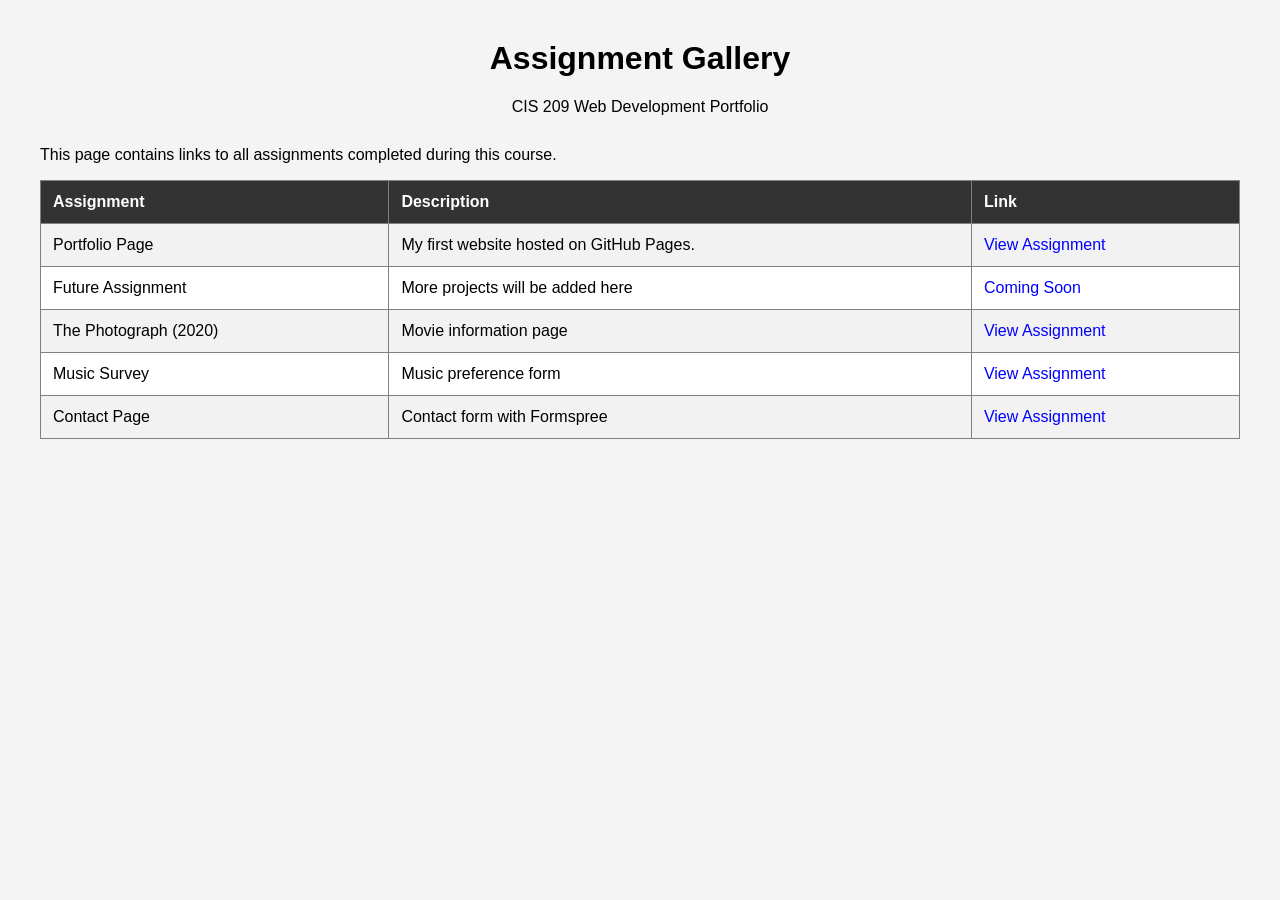
<file: index.html>
<!DOCTYPE html>
<html>
<head>
<title>CIS 209 Assignment Gallery</title>
<link rel="stylesheet" href="style.css">
</head>
<body>
<header>
<h1>Assignment Gallery</h1>
<p>CIS 209 Web Development Portfolio</p>
</header>
<p>This page contains links to all assignments completed during this course.</p>
<table border="1">
<tr>
<th>Assignment</th>
<th>Description</th>
<th>Link</th>
</tr>
<tr>
<td>Portfolio Page</td>
<td>My first website hosted on GitHub Pages.</td>
<td><a href="#">View Assignment</a></td>
</tr>
<tr>
<td>Future Assignment</td>
<td>More projects will be added here</td>
<td><a href= "#">Coming Soon</a></td>
</tr>
<tr>
<td>The Photograph (2020)</td>
<td>Movie information page</td>
<td><a href="movie.html">View Assignment</a></td>
</tr>
<tr>
<td>Music Survey</td>
<td>Music preference form</td>
<td><a href="music-survey.html">View Assignment</a></td>
</tr>
<tr>
<td>Contact Page</td>
<td>Contact form with Formspree</td>
<td><a href="contact.html">View Assignment</a></td>
</tr>
</table>
</body>
</html>
</file>
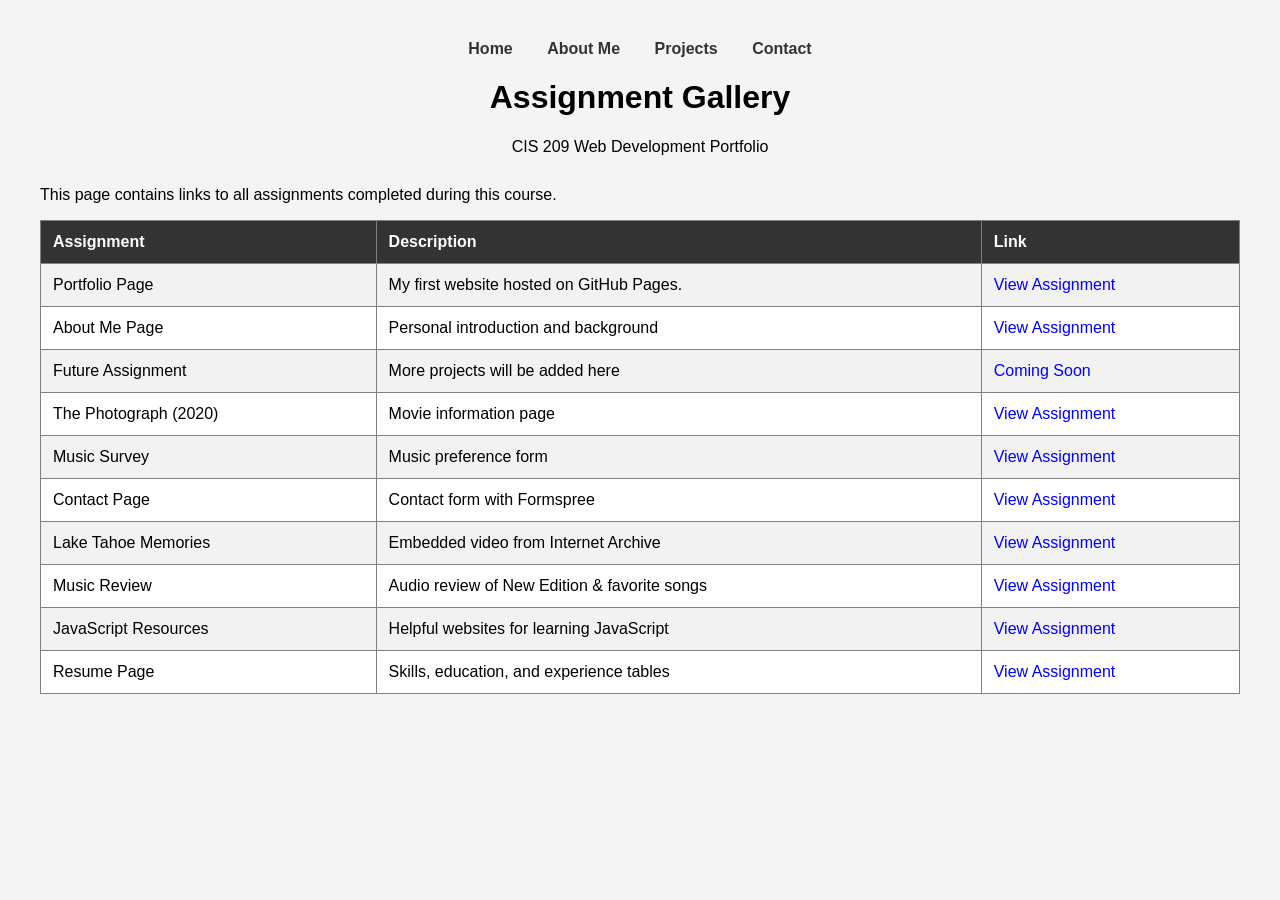
<file: gallery.html>
<!DOCTYPE html>
<html>
<head>
<title>CIS 209 Assignment Gallery</title>
<link rel="stylesheet" href="style.css">
</head>
<body>
<nav>
<ul>
<li><a href="index.html">Home</a></li>
<li><a href="about.html">About Me</a></li>
<li><a href="projects.html">Projects</a></li>
<li><a href="contact.html">Contact</a></li>
</ul>
</nav>
<header>
<h1>Assignment Gallery</h1>
<p>CIS 209 Web Development Portfolio</p>
</header>
<p>This page contains links to all assignments completed during this course.</p>
<table border="1">
<tr>
<th>Assignment</th>
<th>Description</th>
<th>Link</th>
</tr>
<tr>
<td>Portfolio Page</td>
<td>My first website hosted on GitHub Pages.</td>
<td><a href="index.html">View Assignment</a></td>
</tr>
<tr>
<td>About Me Page</td>
<td>Personal introduction and background</td>
<td><a href="about.html">View Assignment</a></td>
</tr>
<tr>
<td>Future Assignment</td>
<td>More projects will be added here</td>
<td><a href="#">Coming Soon</a></td>
</tr>
<tr>
<td>The Photograph (2020)</td>
<td>Movie information page</td>
<td><a href="movie.html">View Assignment</a></td>
</tr>
<tr>
<td>Music Survey</td>
<td>Music preference form</td>
<td><a href="music-survey.html">View Assignment</a></td>
</tr>
<tr>
<td>Contact Page</td>
<td>Contact form with Formspree</td>
<td><a href="contact.html">View Assignment</a></td>
</tr>
<tr>
<td>Lake Tahoe Memories</td>
<td>Embedded video from Internet Archive</td>
<td><a href="iframe.html">View Assignment</a></td>
</tr>
<tr>
<td>Music Review</td>
<td>Audio review of New Edition & favorite songs</td>
<td><a href="music.html">View Assignment</a></td>
</tr>
<tr>
<td>JavaScript Resources</td>
<td>Helpful websites for learning JavaScript</td>
<td><a href="javascript-resources.html">View Assignment</a></td>
</tr>
<tr>
<td>Resume Page</td>
<td>Skills, education, and experience tables</td>
<td><a href="resume.html">View Assignment</a></td>
</tr>
</table>
</body>
</html>
</file>
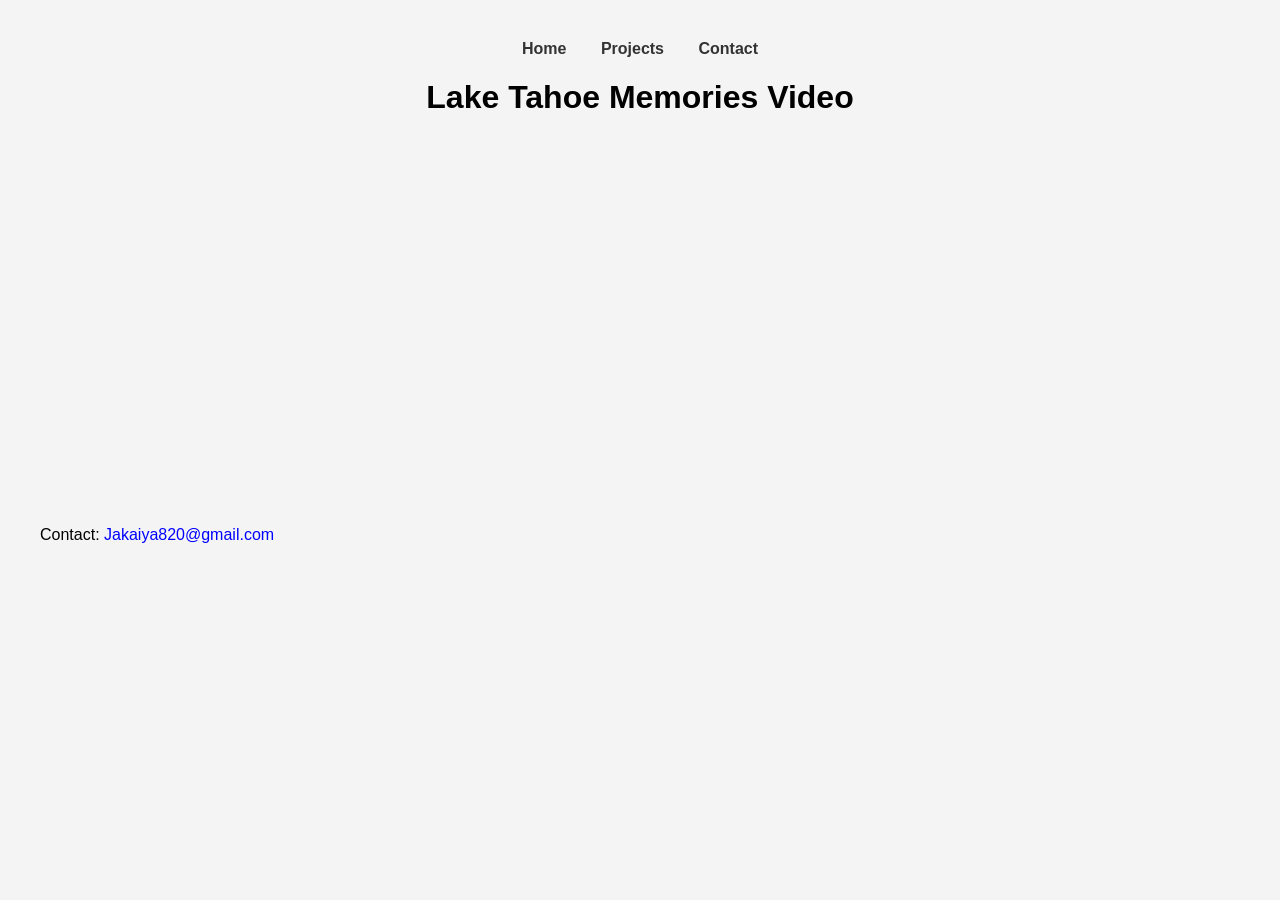
<file: iframe.html>
<!DOCTYPE html>
<html lang="en">
<head>
<meta charset="UTF-8">
<meta name="viewport" content="width=device-width, initial-scale=1.0">
<title>Lake Tahoe Memories Video</title>
<link rel="stylesheet" href="style.css">
</head>
<body>
<nav>
<ul>
<li><a href="index.html">Home</a></li>
<li><a href="projects.html">Projects</a></li>
<li><a href="contact.html">Contact</a></li>
</ul>
</nav>
<header>
<h1>Lake Tahoe Memories Video</h1>
</header>
<main>
<iframe 
src="https://archive.org/embed/lake-tahoe-memories" 
width="640" 
height="360" 
frameborder="0" 
allowfullscreen
title="Lake Tahoe Memories Video">
</iframe>
</main>
<footer>
<p>Contact: <a href="mailto:Jakaiya820@gmail.com">Jakaiya820@gmail.com</a></p>
</footer>
</body>
</html>
</file>
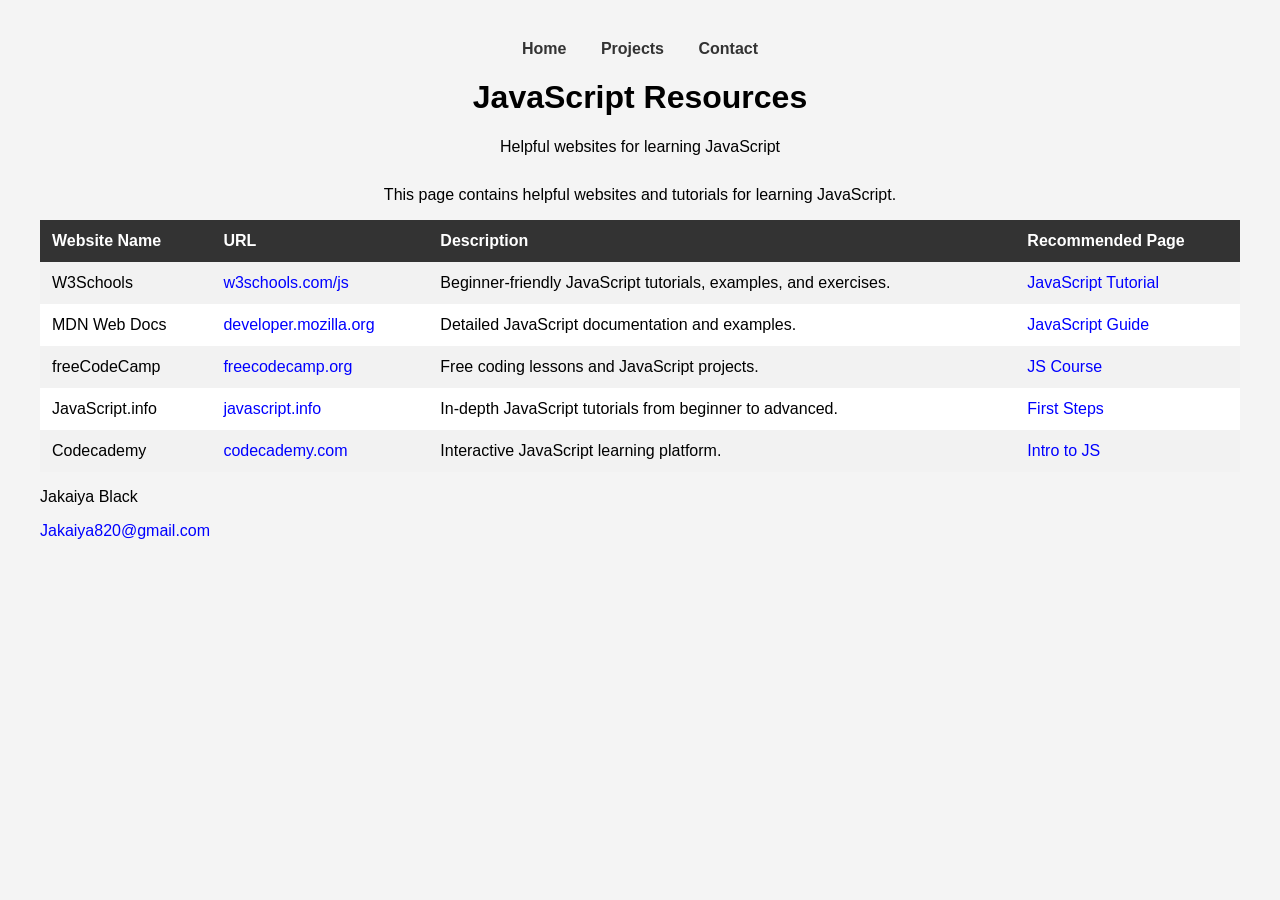
<file: javascript-resources.html>
<!DOCTYPE html>
<html lang="en">
<head>
<meta charset="UTF-8">
<meta name="viewport" content="width=device-width, initial-scale=1.0">
<title>JavaScript Resources</title>
<link rel="stylesheet" href="style.css">
</head>
<body>
<nav>
<ul>
<li><a href="index.html">Home</a></li>
<li><a href="projects.html">Projects</a></li>
<li><a href="contact.html">Contact</a></li>
</ul>
</nav>
<header>
<h1>JavaScript Resources</h1>
<p>Helpful websites for learning JavaScript</p>
</header>
<main>
<p>This page contains helpful websites and tutorials for learning JavaScript.</p>
<table class="resource-table">
<tr>
<th>Website Name</th>
<th>URL</th>
<th>Description</th>
<th>Recommended Page</th>
</tr>
<tr>
<td>W3Schools</td>
<td><a href="https://www.w3schools.com/js/" target="_blank">w3schools.com/js</a></td>
<td>Beginner-friendly JavaScript tutorials, examples, and exercises.</td>
<td><a href="https://www.w3schools.com/js/js_intro.asp" target="_blank">JavaScript Tutorial</a></td>
</tr>
<tr>
<td>MDN Web Docs</td>
<td><a href="https://developer.mozilla.org/en-US/docs/Web/JavaScript" target="_blank">developer.mozilla.org</a></td>
<td>Detailed JavaScript documentation and examples.</td>
<td><a href="https://developer.mozilla.org/en-US/docs/Learn/JavaScript" target="_blank">JavaScript Guide</a></td>
</tr>
<tr>
<td>freeCodeCamp</td>
<td><a href="https://www.freecodecamp.org/" target="_blank">freecodecamp.org</a></td>
<td>Free coding lessons and JavaScript projects.</td>
<td><a href="https://www.freecodecamp.org/learn/javascript-algorithms-and-data-structures/" target="_blank">JS Course</a></td>
</tr>
<tr>
<td>JavaScript.info</td>
<td><a href="https://javascript.info/" target="_blank">javascript.info</a></td>
<td>In-depth JavaScript tutorials from beginner to advanced.</td>
<td><a href="https://javascript.info/first-steps" target="_blank">First Steps</a></td>
</tr>
<tr>
<td>Codecademy</td>
<td><a href="https://www.codecademy.com/learn/introduction-to-javascript" target="_blank">codecademy.com</a></td>
<td>Interactive JavaScript learning platform.</td>
<td><a href="https://www.codecademy.com/learn/introduction-to-javascript" target="_blank">Intro to JS</a></td>
</tr>
</table>
</main>
<footer>
<p>Jakaiya Black</p>
<p><a href="mailto:Jakaiya820@gmail.com">Jakaiya820@gmail.com</a></p>
</footer>
</body>
</html>
</file>
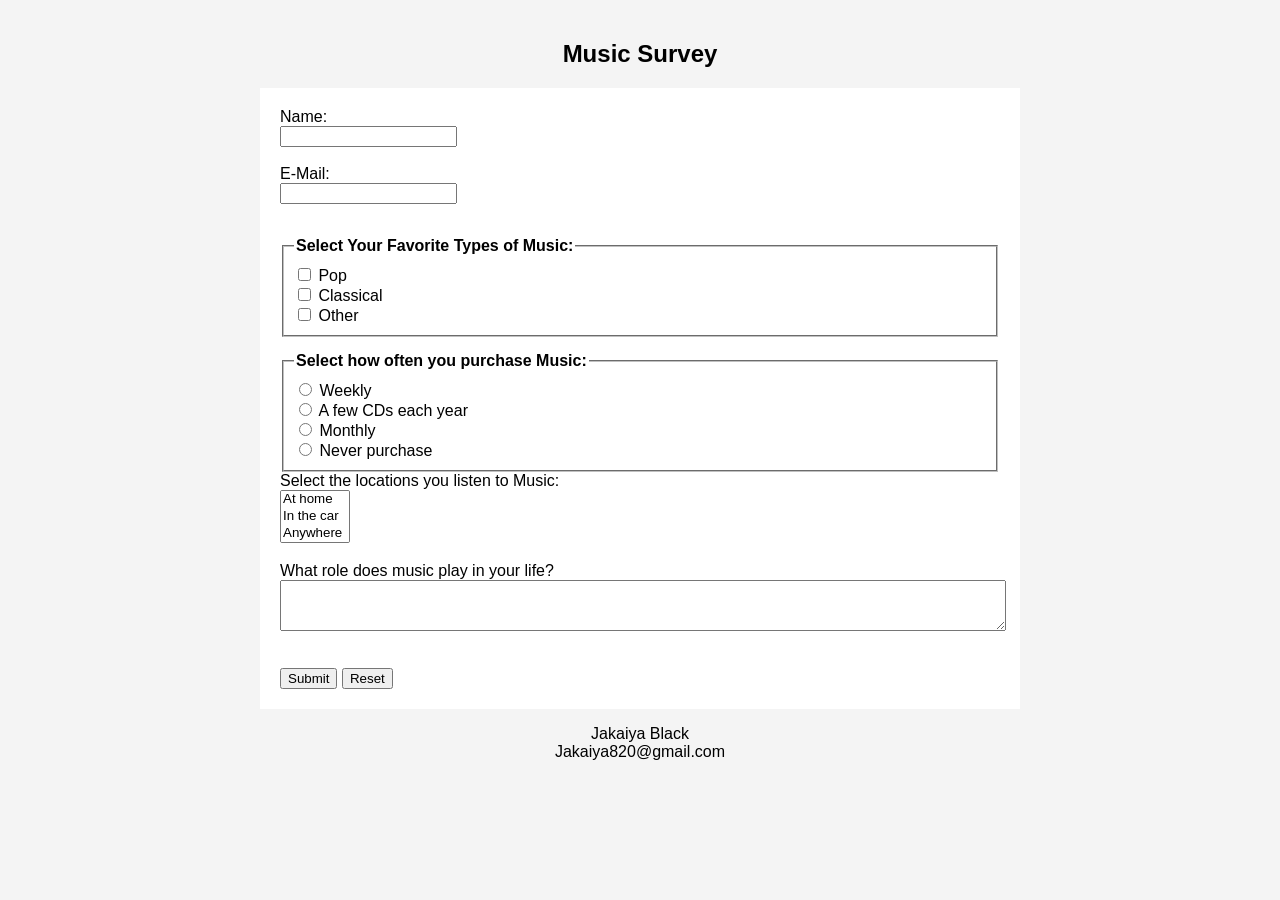
<file: music-survey.html>
<!DOCTYPE html>
<html>
<head>
<title>Music Survey</title>
<style>
body{
font-family: Arial, sans-serif;
margin:40px;
background-color:#f4f4f4;
}
h2{
text-align:center;
}
form{
background:white;
padding:20px;
width:60%;
margin:auto;
}
fieldset{
margin-top:15px;
padding:10px;
}
legend{
font-weight:bold;
}
textarea{
width:100%;
}
.buttons{
margin-top:15px;
}
</style>
</head>
<body>
<h2>Music Survey</h2>
<form action="https://formspree.io/f/xqegadlp" method="POST">
<label>Name:</label><br>
<input type="text" name="name"><br><br>
<label>E-Mail:</label><br>
<input type="email" name="email"><br><br>
<fieldset>
<legend>Select Your Favorite Types of Music:</legend>
<input type="checkbox"> Pop<br>
<input type="checkbox"> Classical<br>
<input type="checkbox"> Other<br>
</fieldset>
<fieldset>
<legend>Select how often you purchase Music:</legend>
<input type="radio" name="purchase"> Weekly<br>
<input type="radio" name="purchase"> A few CDs each year<br>
<input type="radio" name="purchase"> Monthly<br>
<input type="radio" name="purchase"> Never purchase<br>
</fieldset>
<label>Select the locations you listen to Music:</label><br>
<select size="3">
<option>At home</option>
<option>In the car</option>
<option>Anywhere</option>
<option>At the gym</option>
</select><br><br>
<label>What role does music play in your life?</label><br>
<textarea cols="60" rows="3"></textarea><br><br>
<div class="buttons">
<input type="submit" value="Submit">
<input type="reset" value="Reset">
</div>
</form>
<p style="text-align:center;">
Jakaiya Black<br>
Jakaiya820@gmail.com
</p>
</body>
</html>
</file>
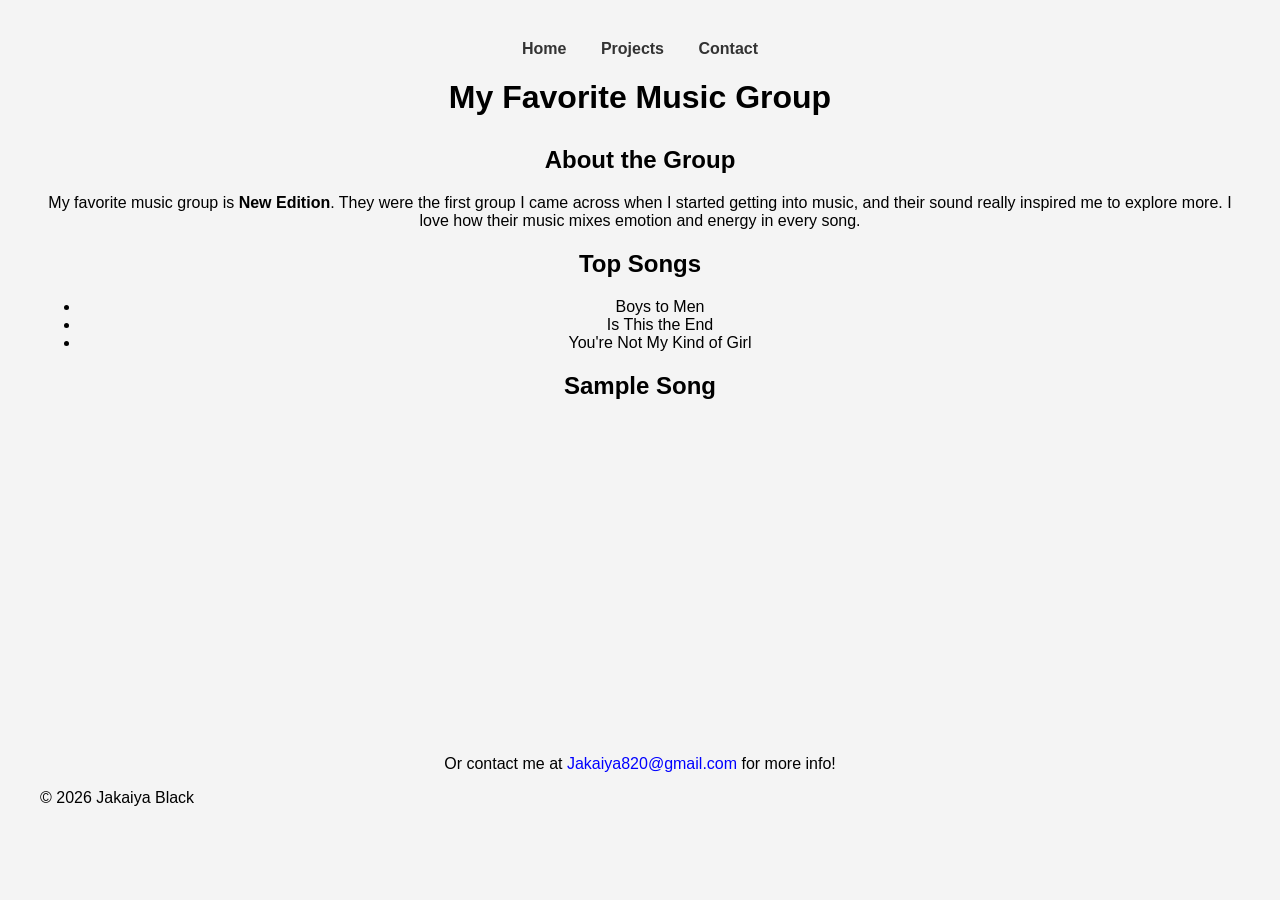
<file: music.html>
<!DOCTYPE html>
<html lang="en">
<head>
<meta charset="UTF-8">
<meta name="viewport" content="width=device-width, initial-scale=1.0">
<title>My Favorite Music Group</title>
<link rel="stylesheet" href="style.css">
</head>
<body>
<nav>
<ul>
<li><a href="index.html">Home</a></li>
<li><a href="projects.html">Projects</a></li>
<li><a href="contact.html">Contact</a></li>
</ul>
</nav>
<header>
<h1>My Favorite Music Group</h1>
</header>
<main>
<section>
<h2>About the Group</h2>
<p>My favorite music group is <strong>New Edition</strong>. They were the first group I came across when I started getting into music, and their sound really inspired me to explore more. I love how their music mixes emotion and energy in every song.</p>
</section>
<section>
<h2>Top Songs</h2>
<ul>
<li>Boys to Men</li>
<li>Is This the End</li>
<li>You're Not My Kind of Girl</li>
</ul>
</section>
<section>
<h2>Sample Song</h2>
<iframe width="560" height="315" 
src="https://www.youtube.com/embed/ZdNqF7V7t0E" 
title="New Edition - Boys to Men" 
frameborder="0" 
allowfullscreen>
</iframe>
<p>Or contact me at <a href="mailto:Jakaiya820@gmail.com">Jakaiya820@gmail.com</a> for more info!</p>
</section>
</main>
<footer>
<p>&copy; 2026 Jakaiya Black</p>
</footer>
</body>
</html>
</file>
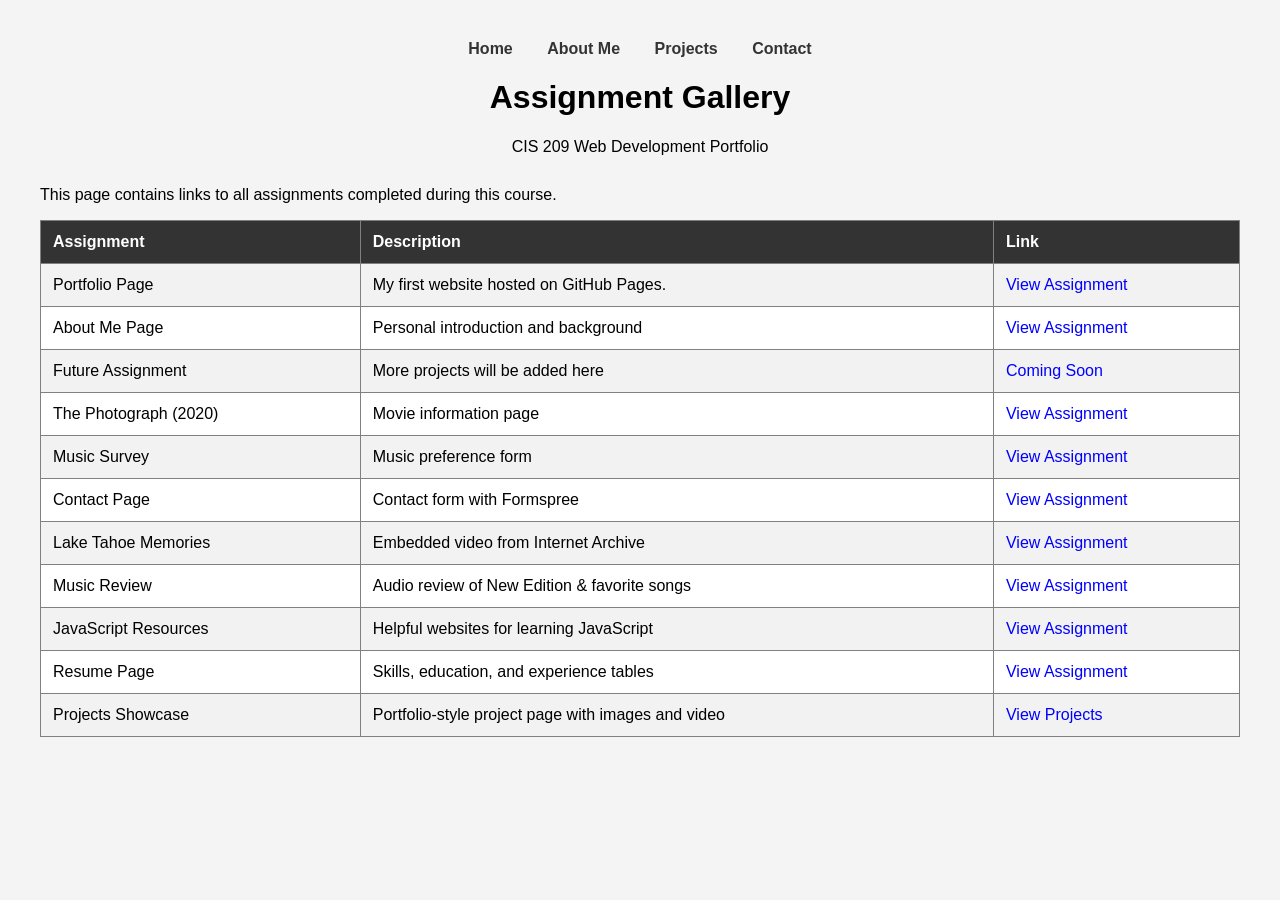
<file: projects.html>
<!DOCTYPE html>
<html>
<head>
<title>CIS 209 Assignment Gallery</title>
<link rel="stylesheet" href="style.css">
</head>
<body>
<nav>
<ul>
<li><a href="index.html">Home</a></li>
<li><a href="about.html">About Me</a></li>
<li><a href="projects.html">Projects</a></li>
<li><a href="contact.html">Contact</a></li>
</ul>
</nav>
<header>
<h1>Assignment Gallery</h1>
<p>CIS 209 Web Development Portfolio</p>
</header>
<p>This page contains links to all assignments completed during this course.</p>
<table border="1">
<tr>
<th>Assignment</th>
<th>Description</th>
<th>Link</th>
</tr>
<tr>
<td>Portfolio Page</td>
<td>My first website hosted on GitHub Pages.</td>
<td><a href="index.html">View Assignment</a></td>
</tr>
<tr>
<td>About Me Page</td>
<td>Personal introduction and background</td>
<td><a href="about.html">View Assignment</a></td>
</tr>
<tr>
<td>Future Assignment</td>
<td>More projects will be added here</td>
<td><a href="#">Coming Soon</a></td>
</tr>
<tr>
<td>The Photograph (2020)</td>
<td>Movie information page</td>
<td><a href="movie.html">View Assignment</a></td>
</tr>
<tr>
<td>Music Survey</td>
<td>Music preference form</td>
<td><a href="music-survey.html">View Assignment</a></td>
</tr>
<tr>
<td>Contact Page</td>
<td>Contact form with Formspree</td>
<td><a href="contact.html">View Assignment</a></td>
</tr>
<tr>
<td>Lake Tahoe Memories</td>
<td>Embedded video from Internet Archive</td>
<td><a href="iframe.html">View Assignment</a></td>
</tr>
<tr>
<td>Music Review</td>
<td>Audio review of New Edition & favorite songs</td>
<td><a href="music.html">View Assignment</a></td>
</tr>
<tr>
<td>JavaScript Resources</td>
<td>Helpful websites for learning JavaScript</td>
<td><a href="javascript-resources.html">View Assignment</a></td>
</tr>
<tr>
<td>Resume Page</td>
<td>Skills, education, and experience tables</td>
<td><a href="resume.html">View Assignment</a></td>
</tr>
<tr>
<td>Projects Showcase</td>
<td>Portfolio-style project page with images and video</td>
<td><a href="projects2.html">View Projects</a></td>
</tr>
</table>
</body>
</html>
</file>
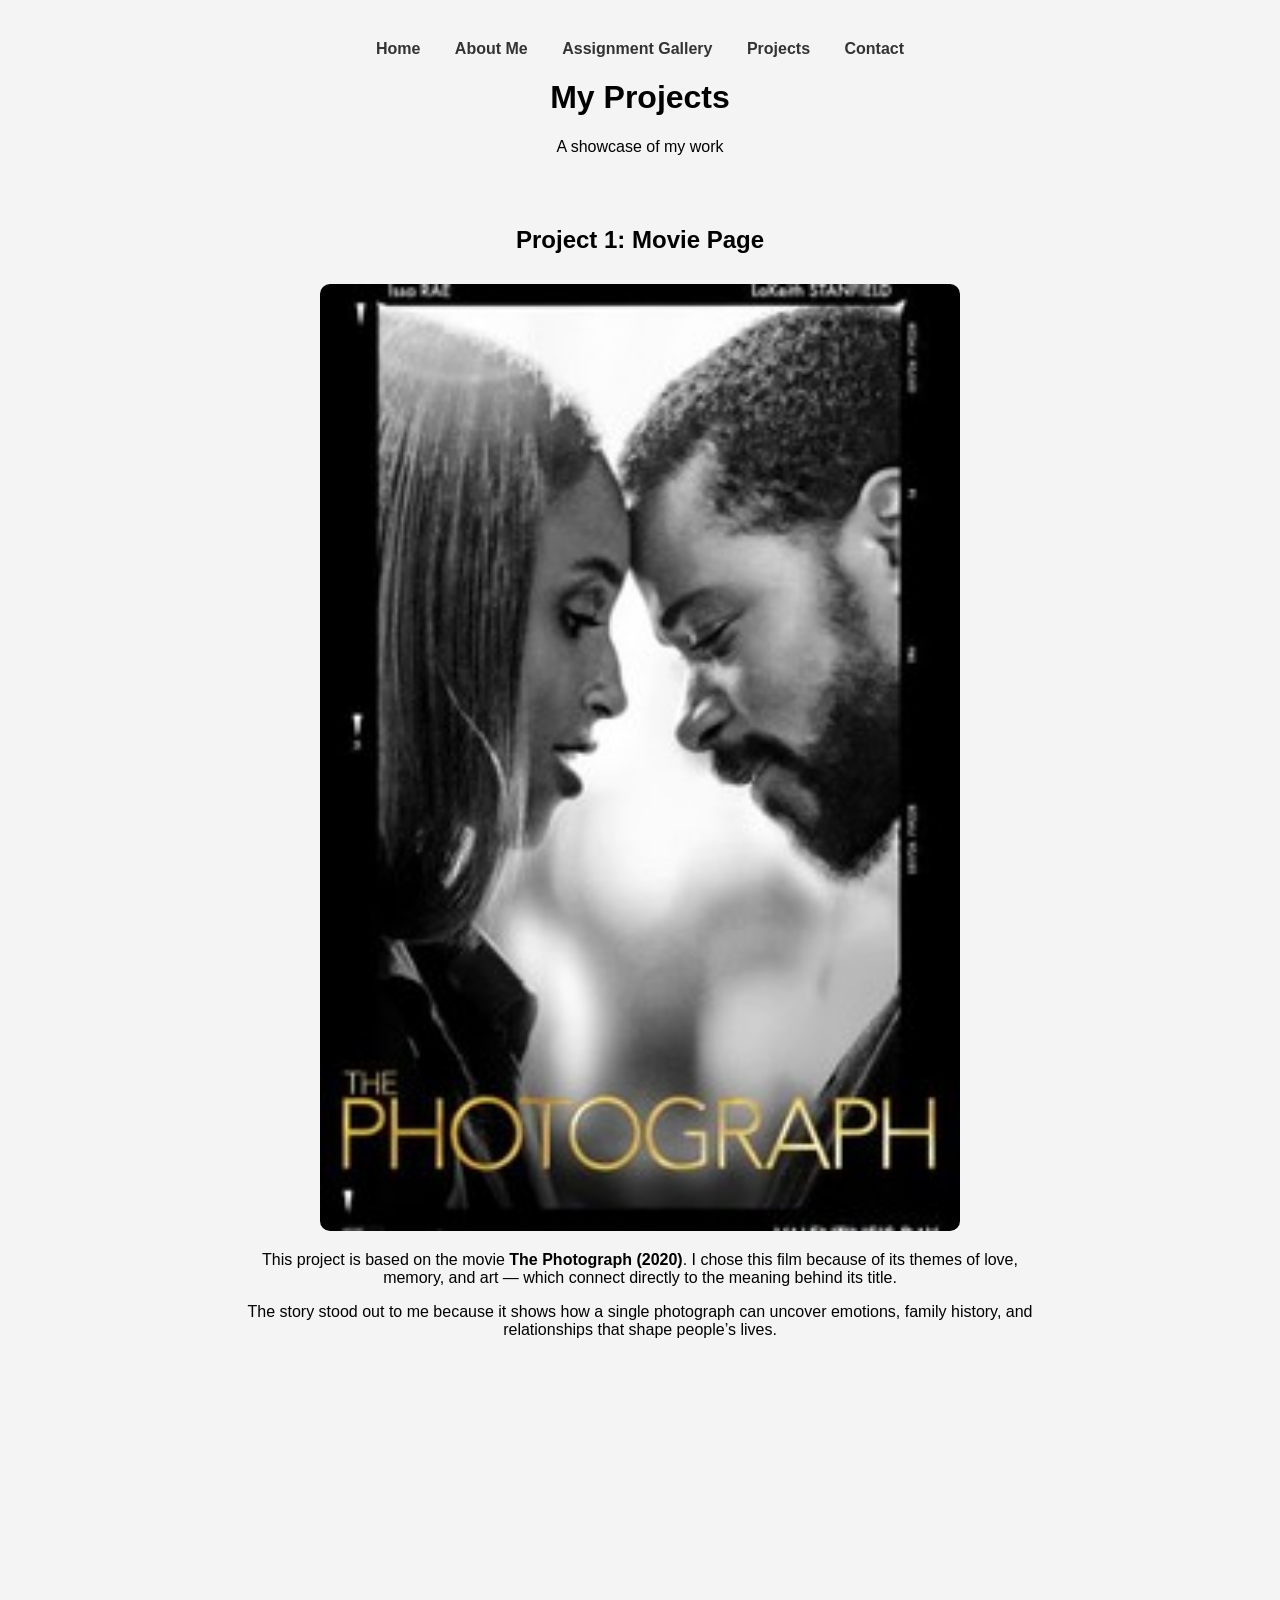
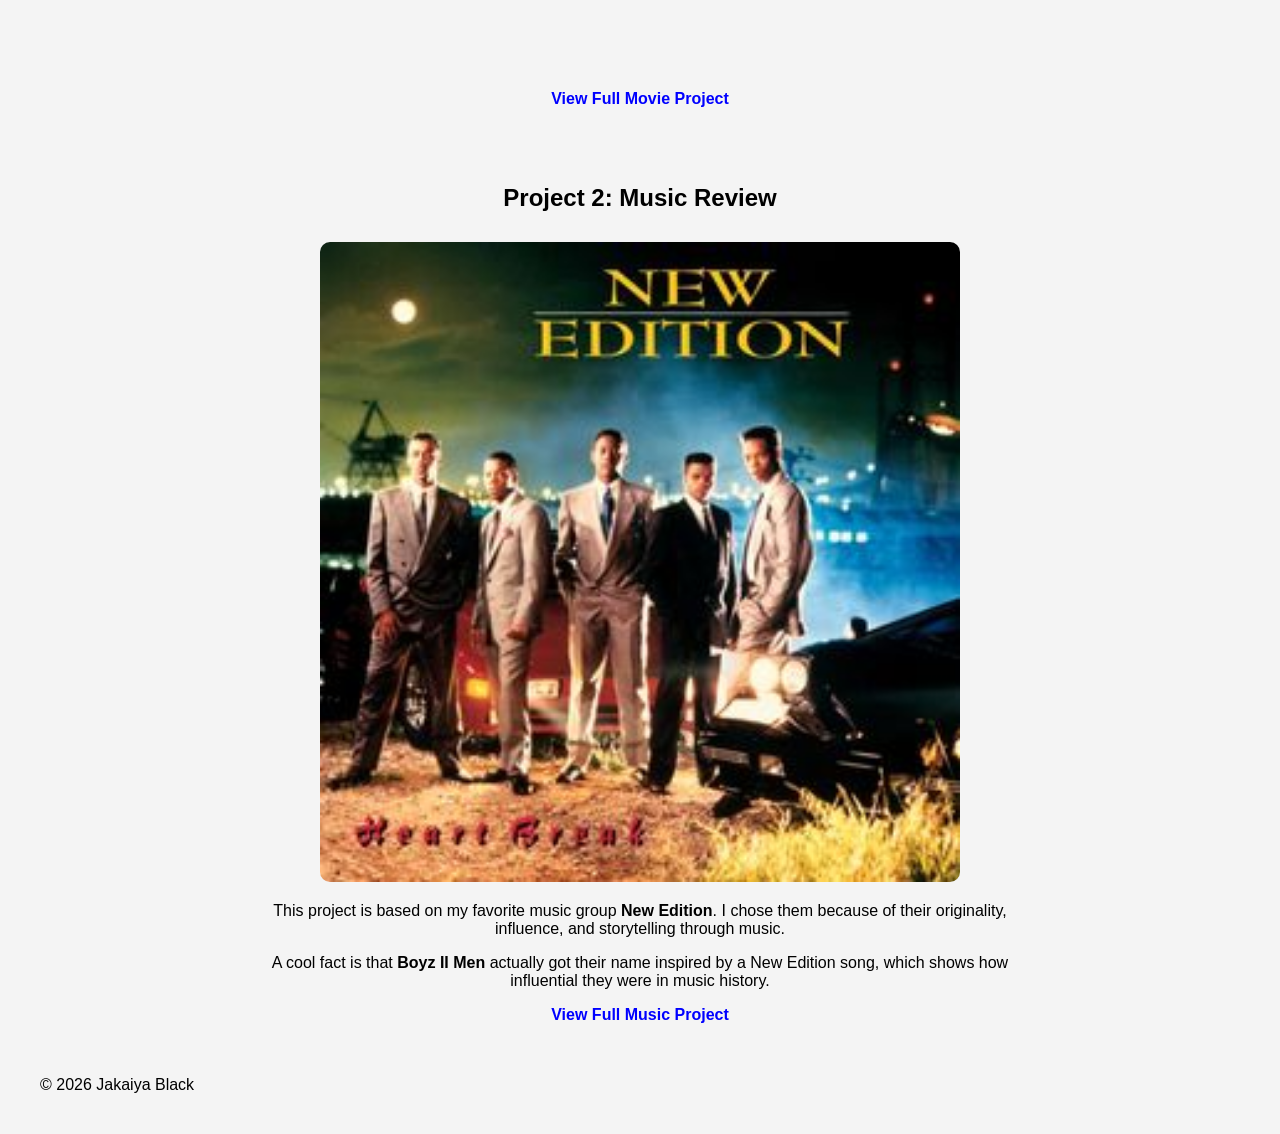
<file: projects2.html>
<!DOCTYPE html>
<html lang="en">
<head>
<meta charset="UTF-8">
<meta name="viewport" content="width=device-width, initial-scale=1.0">
<title>Projects Showcase</title>
<link rel="stylesheet" href="style.css">
</head>
<body>
<nav>
<ul>
<li><a href="index.html">Home</a></li>
<li><a href="about.html">About Me</a></li>
<li><a href="projects.html">Assignment Gallery</a></li>
<li><a href="projects2.html">Projects</a></li>
<li><a href="contact.html">Contact</a></li>
</ul>
</nav>
<header>
<h1>My Projects</h1>
<p>A showcase of my work</p>
</header>
<main>
<!-- PROJECT 1 -->
<section class="project">
<h2>Project 1: Movie Page</h2>
<img src="thephotograph.cHJkLWVtcy1hc3NldHMvbW92aWVzLzllZTQ3ODI4LWM3ZDYtNGI1Zi1iM2M5LWIwNzY5YjMzNDA1Zi53ZWJw" 
alt="The Photograph Movie Poster" 
class="project-img">
<p>
This project is based on the movie <strong>The Photograph (2020)</strong>. 
I chose this film because of its themes of love, memory, and art — which connect directly to the meaning behind its title.
</p>
<p>
The story stood out to me because it shows how a single photograph can uncover emotions, family history, and relationships that shape people’s lives.
</p>
<!-- MOVIE TRAILER (kept but visually grouped) -->
<div>
<iframe 
class="project-video"
src="https://www.youtube.com/embed/BZulYPti89M?si=dDe_P4SQVjFxL0ft"
title="The Photograph Trailer"
frameborder="0"
allowfullscreen>
</iframe>
</div>
<p>
<a href="movie.html"><strong>View Full Movie Project</strong></a>
</p>
</section>
<!-- PROJECT 2 -->
<section class="project">
<h2>Project 2: Music Review</h2>
<img src="boystomen.jpg" 
alt="New Edition Album Cover" 
class="project-img">
<p>
This project is based on my favorite music group <strong>New Edition</strong>. 
I chose them because of their originality, influence, and storytelling through music.
</p>
<p>
A cool fact is that <strong>Boyz II Men</strong> actually got their name inspired by a New Edition song, which shows how influential they were in music history.
</p>
<p>
<a href="music.html"><strong>View Full Music Project</strong></a>
</p>
</section>
</main>
<footer>
<p>&copy; 2026 Jakaiya Black</p>
</footer>
</body>
</html>
</file>
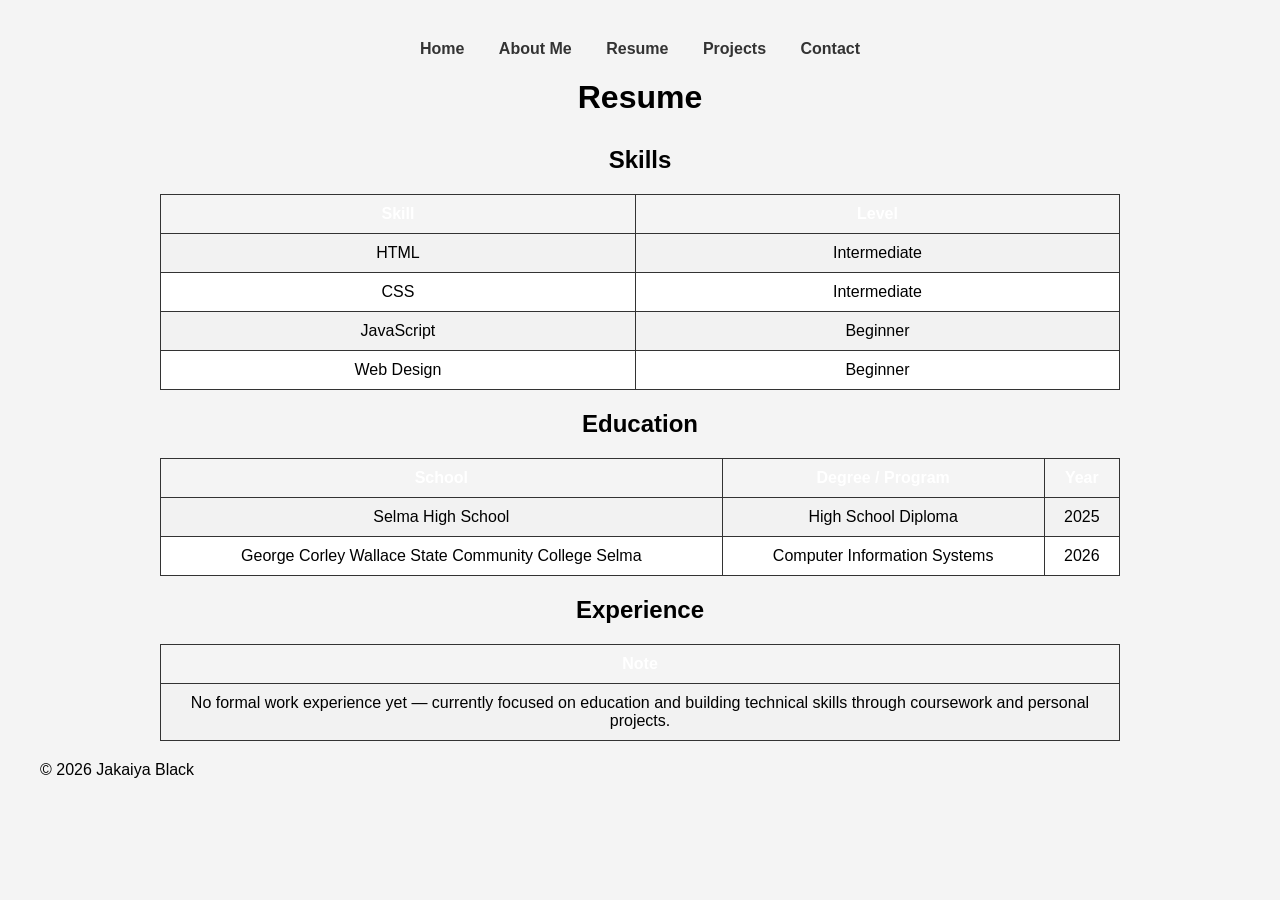
<file: resume.html>
<!DOCTYPE html>
<html lang="en">
<head>
<meta charset="UTF-8">
<meta name="viewport" content="width=device-width, initial-scale=1.0">
<title>Resume</title>
<link rel="stylesheet" href="style.css">
</head>
<body>
<nav>
<ul>
<li><a href="index.html">Home</a></li>
<li><a href="about.html">About Me</a></li>
<li><a href="resume.html">Resume</a></li>
<li><a href="projects.html">Projects</a></li>
<li><a href="contact.html">Contact</a></li>
</ul>
</nav>
<header>
<h1>Resume</h1>
</header>
<main>
<section>
<h2>Skills</h2>
<table class="resume-table">
<tr>
<th>Skill</th>
<th>Level</th>
</tr>
<tr>
<td>HTML</td>
<td>Intermediate</td>
</tr>
<tr>
<td>CSS</td>
<td>Intermediate</td>
</tr>
<tr>
<td>JavaScript</td>
<td>Beginner</td>
</tr>
<tr>
<td>Web Design</td>
<td>Beginner</td>
</tr>
</table>
</section>
<section>
<h2>Education</h2>
<table class="resume-table">
<tr>
<th>School</th>
<th>Degree / Program</th>
<th>Year</th>
</tr>
<tr>
<td>Selma High School</td>
<td>High School Diploma</td>
<td>2025</td>
</tr>
<tr>
<td>George Corley Wallace State Community College Selma</td>
<td>Computer Information Systems</td>
<td>2026</td>
</tr>
</table>
</section>
<section>
<h2>Experience</h2>
<table class="resume-table">
<tr>
<th>Note</th>
</tr>
<tr>
<td>No formal work experience yet — currently focused on education and building technical skills through coursework and personal projects.</td>
</tr>
</table>
</section>
</main>
<footer>
<p>&copy; 2026 Jakaiya Black</p>
</footer>
</body>
</html>
</file>
<file: style.css>
body{
font-family: Arial, sans-serif;
margin:40px;
background-color:#f4f4f4;
}
header{
text-align:center;
margin-bottom:30px;
}
table{
width:100%;
border-collapse:collapse;
background:white;
}
th, td{
padding:12px;
text-align:left;
}
th{
background-color:#333;
color:white;
}
tr:nth-child(even){
background-color:#f2f2f2;
}
a{
color:blue;
text-decoration:none;
}
/* CONTACT FORM */
.contact {
max-width: 600px;
margin: 20px auto;
padding: 20px;
text-align: left;
}
.contact label {
display: block;
margin-top: 10px;
}
.contact input,
.contact textarea {
width: 100%;
padding: 8px;
margin-top: 5px;
}
.contact button {
margin-top: 15px;
padding: 10px;
background-color: #333;
color: white;
border: none;
cursor: pointer;
}
/* NAVIGATION */
nav ul{
list-style:none;
padding:0;
text-align:center;
}
nav ul li{
display:inline;
margin:0 15px;
}
nav a{
text-decoration:none;
font-weight:bold;
color:#333;
}
/* MAIN */
main{
text-align:center;
margin-top:20px;
}
/* IMAGE */
img{
border-radius:50%;
margin-top:15px;
}
.profile-img {
max-width: 200px;
height: auto;
border-radius: 10px;
display: block;
margin: 20px auto;
}
/* BUTTON */
.btn{
display:inline-block;
margin-top:20px;
padding:10px 20px;
background-color:#333;
color:white;
text-decoration:none;
}
/* VIDEO */
iframe {
display: block;
margin: 20px auto;
max-width: 100%;
}
.resume-table {
width: 80%;
margin: 20px auto;
border-collapse: collapse;
}
.resume-table th,
.resume-table td {
border: 1px solid #333;
padding: 10px;
text-align: center;
}
.resume-table th {
background-color: #f4f4f4;
}
.project {
text-align: center;
padding: 20px;
max-width: 800px;
margin: auto;
}
.project-img {
width: 80%;
max-width: 100%;
height: auto;
border-radius: 10px;
margin-top: 10px;
}
.project-video {
width: 80%;
height: 315px;
margin-top: 15px;
}
@media screen and (max-width: 768px) {
.project-img,
.project-video {
width: 100%;
}
}
</file>
